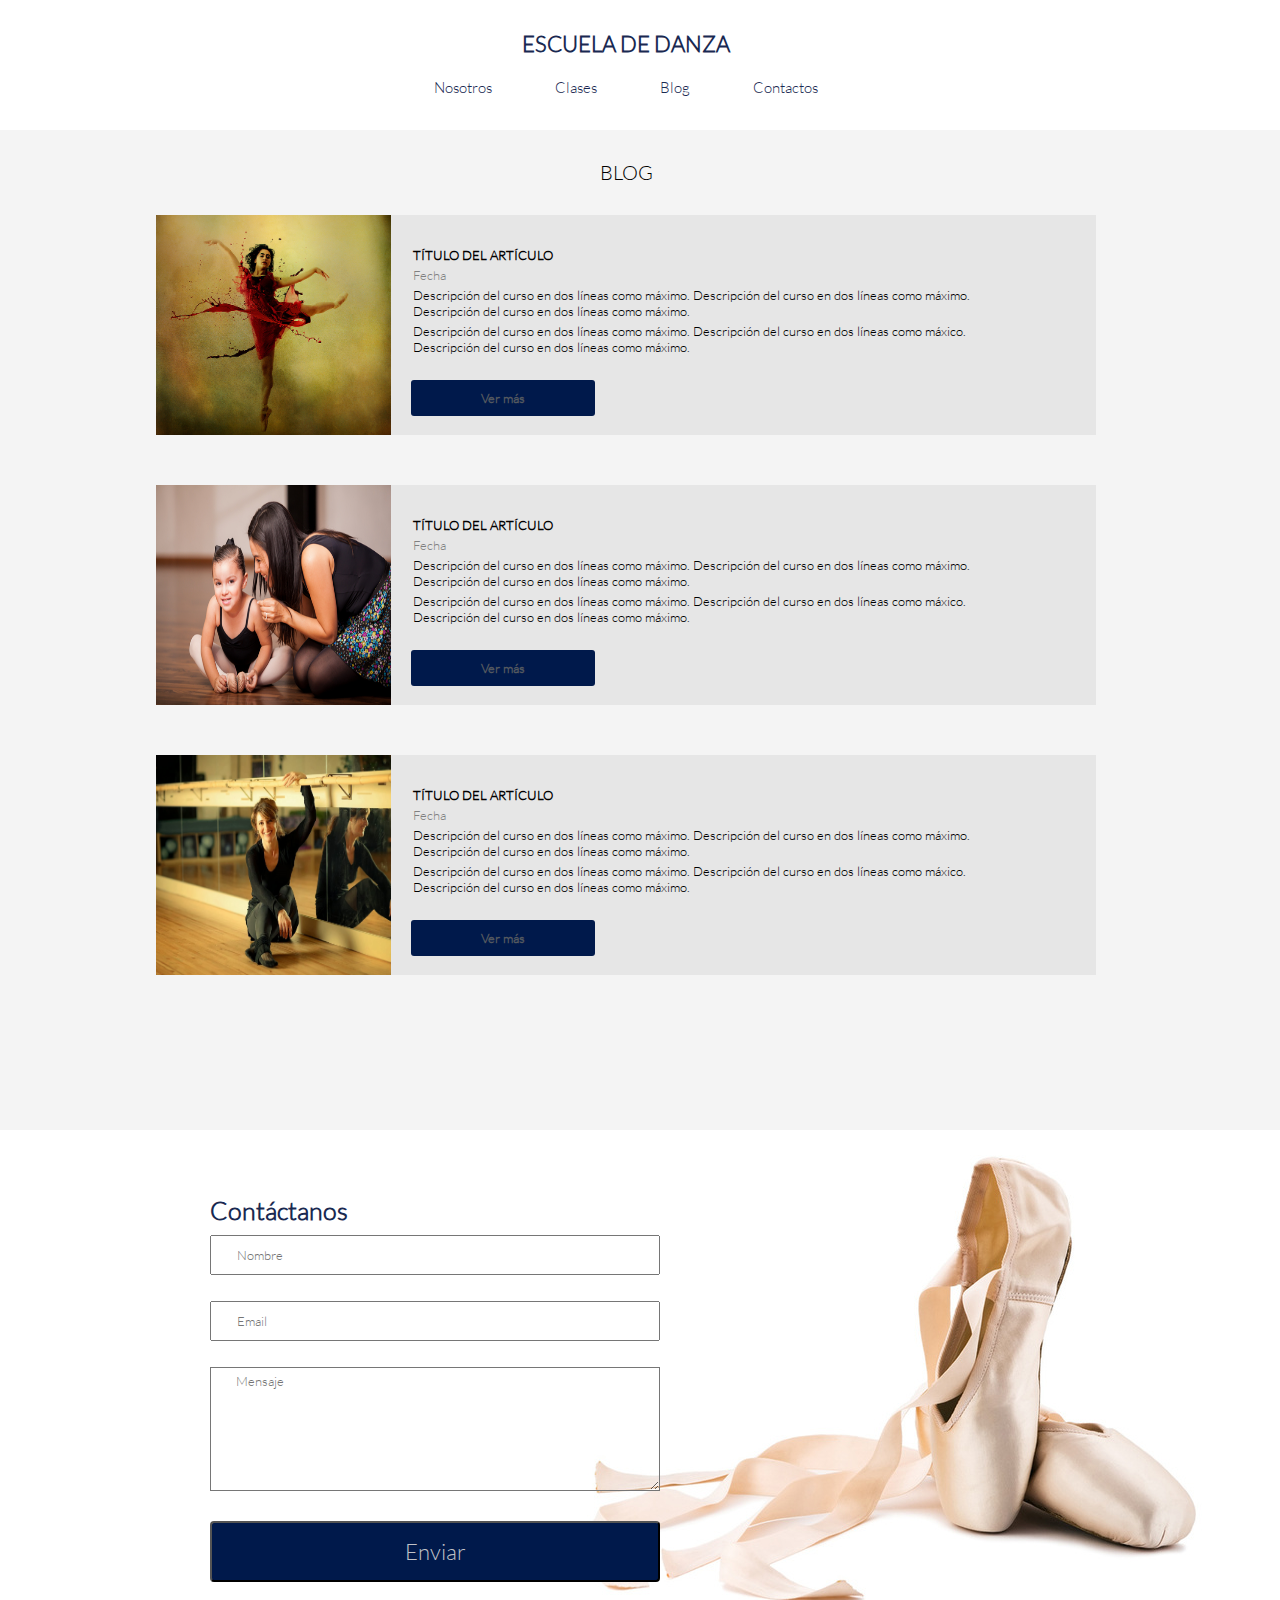
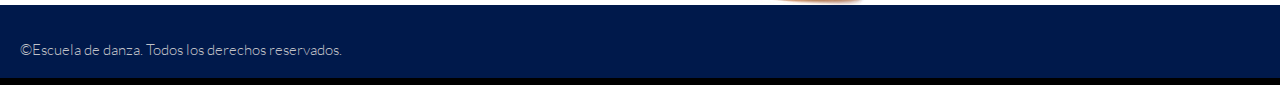
<file: blog.html>
<!DOCTYPE html>
<html>
<head>
	<meta charset="UTF-8">
	<title>Escuela de Danza</title>
	<link rel='stylesheet' type='text/css' href='http://fonts.googleapis.com/css?family=Montserrat:400,700'>
	<link rel="stylesheet" type="text/css" href="css/grid-system.css">
	<link rel="stylesheet" type="text/css" href="css/utilities.css">
	<link rel="stylesheet" type="text/css" href="css/common.css">
	<link rel="stylesheet" type="text/css" href="css/blog.css">
</head>
<body>
	<header>
		<div class="container">
			<div class="row">
				<div class="col-12">
					<div class="escuela"><a href="index.html">ESCUELA DE DANZA</div>
				</a></div>
			</div>
			<div class="row">
				<div class="col-2"></div>
				<div class="col-8">
					<nav>
						<ul id="boton">
							<li><a href="nosotros.html">Nosotros</a></li>
							<li><a href="clases.html">Clases</a></li>
							<li><a href="blog.html">Blog</a></li>
							<li><a href="blog.html#contacto">Contactos</a></li>
						</ul>
					</nav>
				</div>
				<div class="col-2"></div>
			</div>
		</div>
	</header>
	<section class="seccion1 bg-gray">
		<div class="container">
			<div class="row">
				<div class="col-12">
					<div class="blog">BLOG</div>
				</div>
			</div>
			<div class="row gris">
				<div class="col-4 fondo1"></div>
				<div class="cajacentrada">
					<div class="col-8 articulo">
						<div class="titulo">TÍTULO DEL ARTÍCULO</div>
						<div class="fecha">Fecha</div>
						<div class="texto">Descripción del curso en dos líneas como máximo. Descripción del curso en dos líneas como máximo. Descripción del curso en dos líneas como máximo. </div>
						<div class="texto">Descripción del curso en dos líneas como máximo. Descripción del curso en dos líneas como máxico. Descripción del curso en dos líneas como máximo. </div>
						<div id="ver"><a class="ver text-gray" href="#">Ver más</a></div>
					</div>
				</div>
			</div>
			<div class="row gris">
				<div class="col-4 fondo2"></div>
				<div class="cajacentrada">
					<div class="col-8 articulo">
						<div class="titulo">TÍTULO DEL ARTÍCULO</div>
						<div class="fecha">Fecha</div>
						<div class="texto">Descripción del curso en dos líneas como máximo. Descripción del curso en dos líneas como máximo. Descripción del curso en dos líneas como máximo. </div>
						<div class="texto">Descripción del curso en dos líneas como máximo. Descripción del curso en dos líneas como máxico. Descripción del curso en dos líneas como máximo. </div>
						<div id="ver"><a class="ver text-gray" href="#">Ver más</a></div>
					</div>
				</div>
			</div>
			<div class="row gris">
				<div class="col-4 fondo3"></div>
				<div class="cajacentrada">
					<div class="col-8 articulo">
						<div class="titulo">TÍTULO DEL ARTÍCULO</div>
						<div class="fecha">Fecha</div>
						<div class="texto">Descripción del curso en dos líneas como máximo. Descripción del curso en dos líneas como máximo. Descripción del curso en dos líneas como máximo. </div>
						<div class="texto">Descripción del curso en dos líneas como máximo. Descripción del curso en dos líneas como máxico. Descripción del curso en dos líneas como máximo. </div>
						<div id="ver"><a class="ver text-gray" href="#">Ver más</a></div>
					</div>
				</div>
			</div>
		</div>
	</section>
	<section class="seccion6" id="contacto">
		<div class="container w2">
			<form class="cajac" action="#" enctype="multipart/form-data">
				<div class="row cajac2">
					<div class="formulariot">Contáctanos</div>
					<input class="input" type="text" placeholder="Nombre"/><br /> 
				</div>
				<div class="row cajac2">
					<input class="input" id="email" class="input"  type="text" placeholder="Email"/><br />
				</div>
				<div class="row cajac2">
					<textarea class="trans" name="mensaje" placeholder="Mensaje" rows="7" cols="65"></textarea><br />
				</div>
				<div class="cajac2">
					<input id="submit_button" value="Enviar" type="submit"/>
				</div>
			</form>						
		</div>
	</section>
	<footer>
		<div class="container">
			<div class="row">
				<div class="col-12">
					<div class="copy">©Escuela de danza. Todos los derechos reservados.</div>
				</div>
			</div>
		</div>
	</footer>
</body>
</html>
</file>
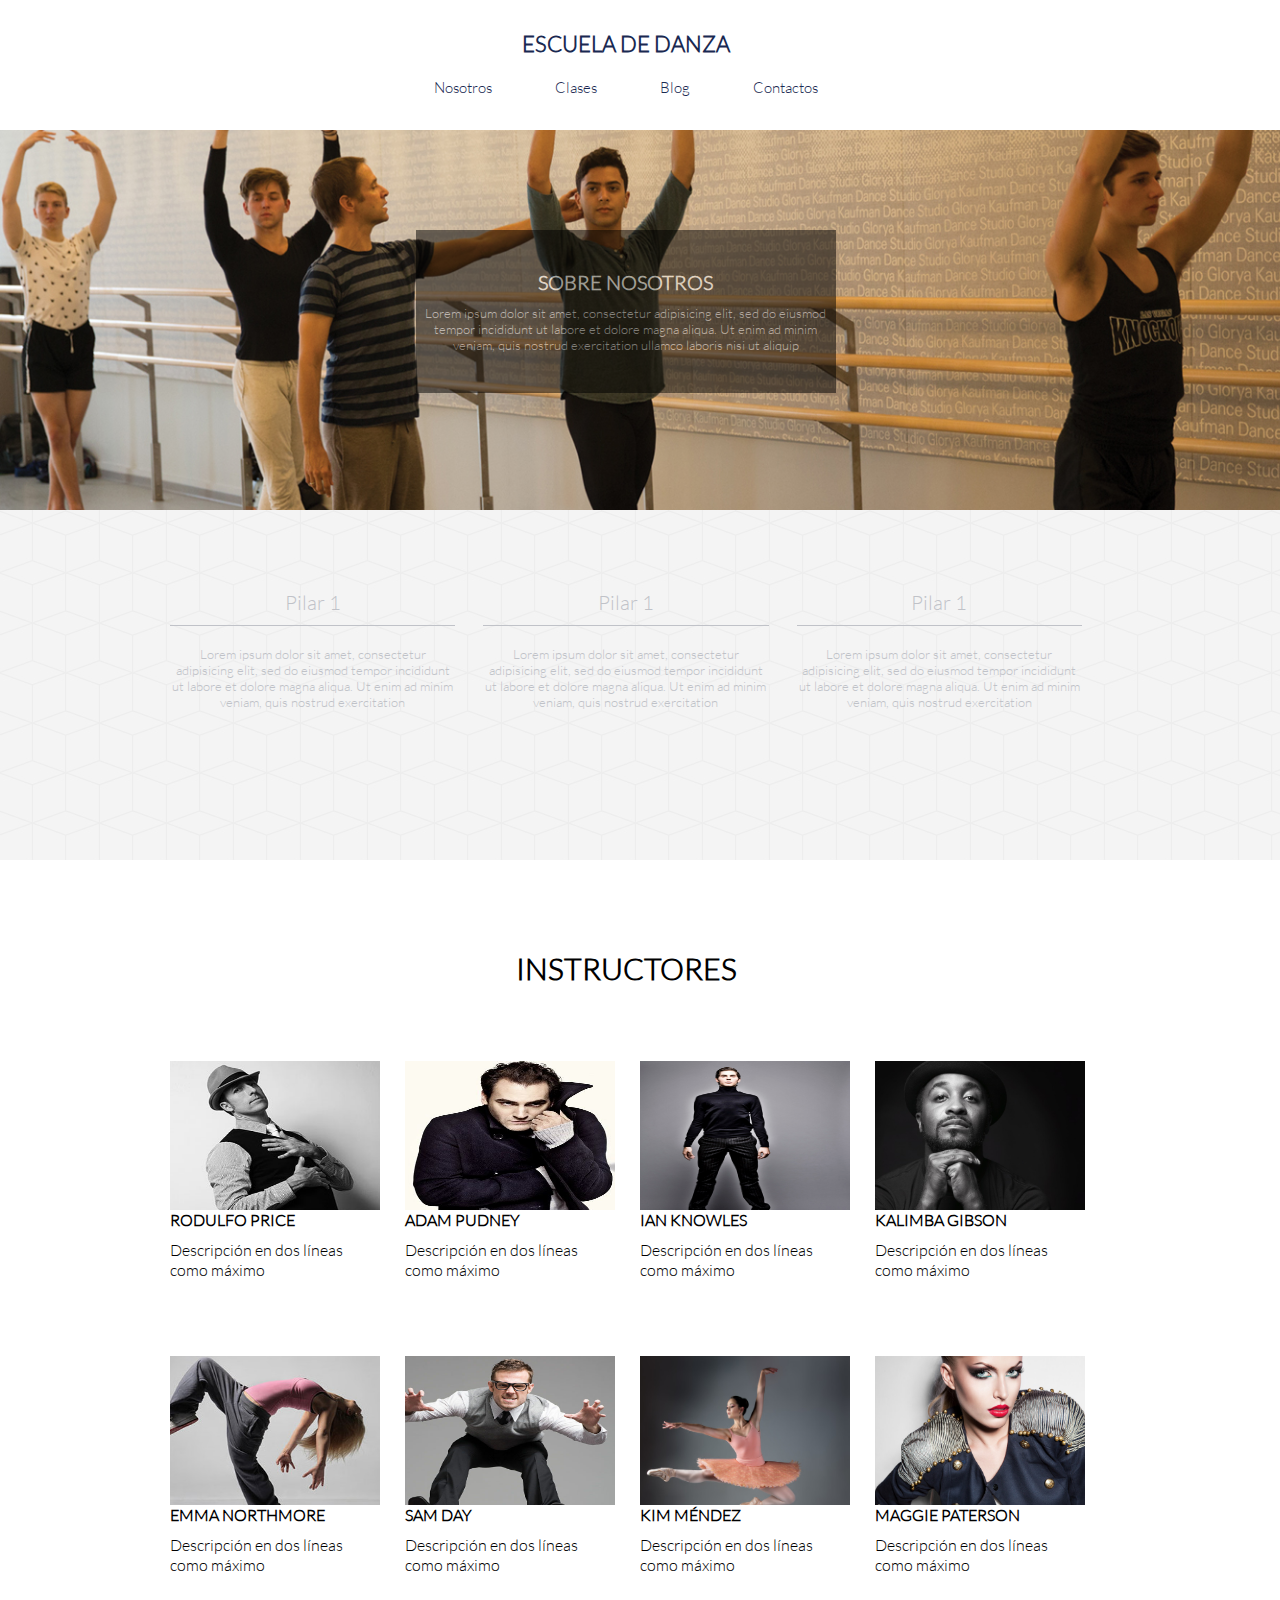
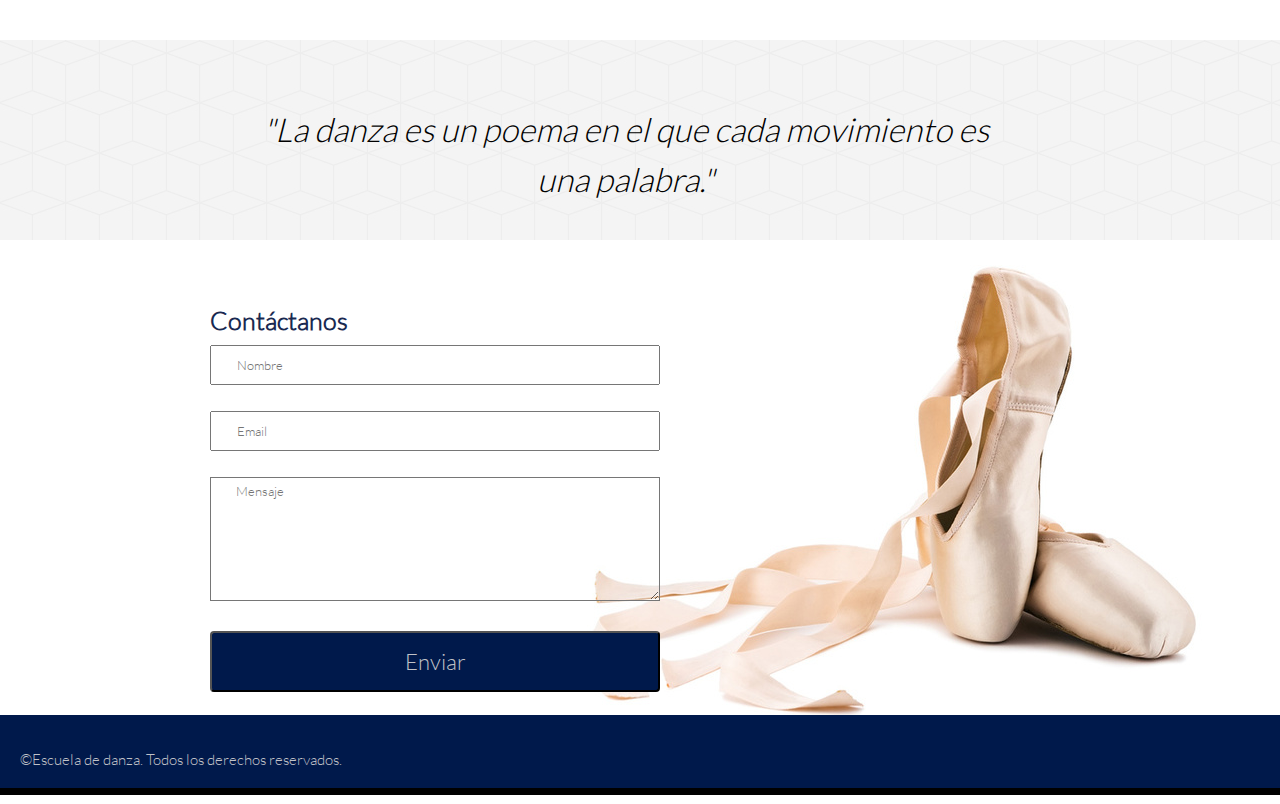
<file: nosotros.html>
<!DOCTYPE html>
<html>
<head>
	<meta charset="UTF-8">
	<title>Escuela de Danza</title>
	<link rel='stylesheet' type='text/css' href='http://fonts.googleapis.com/css?family=Montserrat:400,700'>
	<link rel="stylesheet" type="text/css" href="css/grid-system.css">
	<link rel="stylesheet" type="text/css" href="css/utilities.css">
	<link rel="stylesheet" type="text/css" href="css/common.css">
	<link rel="stylesheet" type="text/css" href="css/nosotros.css">
</head>
<body>
	<header>
		<div class="container">
			<div class="row">
				<div class="col-12">
					<div class="escuela"><a href="index.html">ESCUELA DE DANZA</div>
				</a></div>
			</div>
			<div class="row">
				<div class="col-2"></div>
				<div class="col-8">
					<nav>
						<ul id="boton">
							<li><a href="nosotros.html">Nosotros</a></li>
							<li><a href="clases.html">Clases</a></li>
							<li><a href="blog.html">Blog</a></li>
							<li><a href="nosotros.html#contacto">Contactos</a></li>
						</ul>
					</nav>
				</div>
				<div class="col-2"></div>
			</div>
		</div>
	</header>
	<section class="seccion1">
		<div class="container">
			<div class="row">
				<div class="col-2"></div>
				<div class="col-8">
					<div class="w">
						<div class="nosotros">SOBRE NOSOTROS</div>
						<div class="tnosotros">Lorem ipsum dolor sit amet, consectetur adipisicing elit, sed do eiusmod
						tempor incididunt ut labore et dolore magna aliqua. Ut enim ad minim veniam,
						quis nostrud exercitation ullamco laboris nisi ut aliquip</div>
					</div>
				</div>
				<div class="col-2"></div>
			</div>
		</div>
	</section>
	<section class="seccion2">
		<div class="container">
			<div class="row">
				<div class="col-4">
					<div class="pilar">Pilar 1</div>
					<div class="tpilar tnosotros">Lorem ipsum dolor sit amet, consectetur adipisicing elit, sed do eiusmod
					tempor incididunt ut labore et dolore magna aliqua. Ut enim ad minim veniam,
					quis nostrud exercitation</div>
				</div>
				<div class="col-4">
					<div class="pilar">Pilar 1</div>
					<div class="tpilar tnosotros">Lorem ipsum dolor sit amet, consectetur adipisicing elit, sed do eiusmod
					tempor incididunt ut labore et dolore magna aliqua. Ut enim ad minim veniam,
					quis nostrud exercitation</div>
				</div>
				<div class="col-4">
					<div class="pilar">Pilar 1</div>
					<div class="tpilar tnosotros">Lorem ipsum dolor sit amet, consectetur adipisicing elit, sed do eiusmod
					tempor incididunt ut labore et dolore magna aliqua. Ut enim ad minim veniam,
					quis nostrud exercitation</div>
				</div>
			</div>
		</div>
	</section>
	<section class="seccion3">
		<div class="container">
			<div class="row">
				<div class="col-12">
					<div class="instructores">INSTRUCTORES</div>
				</div>
			</div>
		</div>
	</section>
	<section class="seccion4">
		<div class="container">
			<div class="row b">
				<div class="col-3">
					<div id="medidap"><img class="medidap" src="img/p1.jpg"></div>
					<div class="descripcion1">RODULFO PRICE</div>
					<div class="descripcion2">Descripción en dos líneas como máximo</div>					
				</div>
				<div class="col-3">
					<div id="medidap"><img class="medidap" src="img/p2.jpg"></div>
					<div class="descripcion1">ADAM PUDNEY</div>
					<div class="descripcion2">Descripción en dos líneas como máximo</div>		
				</div>
				<div class="col-3">
					<div id="medidap"><img class="medidap" src="img/p3.jpg"></div>
					<div class="descripcion1">IAN KNOWLES</div>
					<div class="descripcion2">Descripción en dos líneas como máximo</div>		
				</div>
				<div class="col-3">
					<div id="medidap"><img class="medidap" src="img/p4.jpg"></div>
					<div class="descripcion1">KALIMBA GIBSON</div>
					<div class="descripcion2">Descripción en dos líneas como máximo</div>		
				</div>
			</div>
			<div class="row b">
				<div class="col-3">
					<div id="medidap"><img class="medidap" src="img/p5.jpg"></div>
					<div class="descripcion1">EMMA NORTHMORE</div>
					<div class="descripcion2">Descripción en dos líneas como máximo</div>					
				</div>
				<div class="col-3">
					<div id="medidap"><img class="medidap" src="img/p6.jpg"></div>
					<div class="descripcion1">SAM DAY</div>
					<div class="descripcion2">Descripción en dos líneas como máximo</div>		
				</div>
				<div class="col-3">
					<div id="medidap"><img class="medidap" src="img/instructor2.jpg"></div>
					<div class="descripcion1">KIM MÉNDEZ</div>
					<div class="descripcion2">Descripción en dos líneas como máximo</div>		
				</div>
				<div class="col-3">
					<div id="medidap"><img class="medidap" src="img/p8.jpg"></div>
					<div class="descripcion1">MAGGIE PATERSON</div>
					<div class="descripcion2">Descripción en dos líneas como máximo</div>		
				</div>
			</div>
		</div>
	</section>
	<section class="seccion5">
		<div class="container">
			<div class="row">
				<div class="col-1"></div>
				<div class="col-10">
					<div class="frase lh">"La danza es un poema en el que cada movimiento es una palabra."</div>
				</div>
				<div class="col-1"></div>
			</div>
		</div>
	</section>
	<section class="seccion6" id="contacto">
		<div class="container w2">
			<form class="cajac" action="#" enctype="multipart/form-data">
				<div class="row cajac2">
					<div class="formulariot">Contáctanos</div>
					<input class="input" type="text" placeholder="Nombre"/><br /> 
				</div>
				<div class="row cajac2">
					<input class="input" id="email" class="input"  type="text" placeholder="Email"/><br />
				</div>
				<div class="row cajac2">
					<textarea class="trans" name="mensaje" placeholder="Mensaje" rows="7" cols="65"></textarea><br />
				</div>
				<div class="cajac2">
					<input id="submit_button" value ="Enviar" type="submit"/>
				</div>
			</form>						
		</div>
	</section>
	<footer>
		<div class="container">
			<div class="row">
				<div class="col-12">
					<div class="copy">©Escuela de danza. Todos los derechos reservados.</div>
				</div>
			</div>
		</div>
	</footer>
</body>
</html>
</file>
<file: css/grid-system.css>
/* GLOBAL */
* {
  box-sizing: border-box;
  margin: 0;
  padding: 0;
 }

.text-center {
	text-align: center;
}

.text-right {
	text-align: right;
}

/* Grid system */

.container {
	width: 968px;
	padding-left: 14px; 
	padding-right: 14px;
	margin: 0px auto;
	position: relative;
}

.container-fluid {
	width: 100%;
}

.row {
	width: 100%;
	margin-left: -14px;
	margin-right: -14px;
}

.row:before, .row:after{
  content: " ";
  display: table;
}

.row:after {
  clear: both;
}

[class*="col-"] {
	min-height: 7px;
	padding: 0 14px;
	float: left;
}

.col-1 {
	/* (1 / 12) x 100 */
	width: 8.333333%;
} 

.col-2 {
	/* (2 / 12) x 100 */
	width: 16.666667%;
} 

.col-3 {
	/* (3 / 12) x 100 */
	width: 25%;
} 

.col-4 {
	/* (4 / 12) x 100 */
	width: 33.333333%;
}

.col-5 {
	/* (5 / 12) x 100 */
	width: 41.666667%;
}

.col-6 {
	/* (6 / 12) x 100 */
	width: 50%;
} 

.col-7 {
	/* (7 / 12) x 100 */
	width: 58.333333%;
}

.col-8 {
	/* (8 / 12) x 100 */
	width: 66.666667%;
}

.col-9 {
	/* (9 / 12) x 100 */
	width: 75%;
}

.col-10 {
	/* (10 / 12) x 100 */
	width: 83.333333%;
}

.col-11 {
	/* (11 / 12) x 100 */
	width: 91.666667%;
}

.col-12 {
	/* (12 / 12) x 100 */
	width: 100%;
}
</file>
<file: css/utilities.css>
/*Global*/
*{
	font-family: "Latolight";
}

@font-face{
	font-family: LatoHeavy;
	src: url(../fonts/LatoHeavy.ttf);
}
@font-face{
	font-family:Latolight ;
	src: url(../fonts/Latolight.ttf);
}
@font-face{
	font-family: DolceVita;
	src: url(../fonts/DolceVita.ttf);
}
@font-face{
	font-family: Neoteric-Bold;
	src: url(../fonts/Neoteric-Bold.ttf);
}

/* Shortcuts */

.pd-0{
	padding: 0;
}
.pt-5{
	padding-top: 5%;
}
.pb-5{
	padding-bottom: 5%;
}
.mg-0{
	margin: 0;
}
.w-100{
	width: 100%;
}
.lh{
	line-height: 1.5;
}
.text-center{
	text-align: center;
}
.text-left{
	text-align: left;
}
.text-white{
	color: white;
}
.text-gray{
	color: rgb(83, 88, 95);
}
.text-blue{
 color: #192951;
}
.a-none-decoration{
	text-decoration: none;
}
.bg-gray{
	background-color: rgb(244, 244, 244);
}
.bg-img-block{
	background-size: cover;
	background-repeat: no-repeat;
	background-position: center;
}
</file>
<file: css/common.css>
/* Inserta tu codigo que es común para todas las páginas aqui */
</file>
<file: css/blog.css>
header{
	width: 100%;
	height: 130px;
}

.escuela{
	text-align: center;
	font-size: 22px;
	font-weight: bold;
	margin-top: 30px;
}

 div.escuela a{
	text-decoration: none;
	color: #192951;
}

#boton{
	padding: 0px;
	margin-top: 20px;
	text-align: center;
}

#boton li{
	display: inline;
}

#boton li a{
	text-decoration: none;
	font-size: 15px;
	padding: 30px;
	color: #192951;
}

#boton li a:hover{
	color: #99B2E6;
}

.seccion1{
	width: 100%;
	height: 1000px;
}

.blog{
	font-size: 20px;
	color: black;
	text-align: center;
	padding: 30px;
}

.gris{
	margin-bottom: 50px;
	height: 220px;
	background-color: #E6E6E6;
	overflow: hidden;
}

.fondo1{
	width: 25%;
	height: 230px;
	background-image: url("../img/blog1.jpg");
	background-repeat: no-repeat;
	background-size: 100% 100%;
	background-position: 0px 0%; 
}

.fondo2{
	width: 25%;
	height: 230px;
	background-image: url("../img/blog2.jpg");
	background-repeat: no-repeat;
	background-size: 100% 100%;
	background-position: 0px 0%; 
}

.fondo3{
	width: 25%;
	height: 230px;
	background-image: url("../img/blog3.jpg");
	background-repeat: no-repeat;
	background-size: 120% 100%;
	background-position: -17px 0%;
}

.articulo{
	padding-left: 20px;
	margin-top: 30px;
}

.titulo{
	padding: 2px;
	font-size: 13px;
	font-weight: bold;
}

.fecha{
	padding: 2px;
	font-size: 13px;
	color:grey;
}

.texto{
	width: 105%;
	padding: 2px;
	font-size: 13px;
}

.ver{
 	text-decoration: none;
	font-size: 13px;
	padding: 10px 70px;
	border-radius: 3px;
	background-color: #00194B;
	font-weight: bold;
	text-align: center;
	margin-top: 80px;
 }

#ver{
	padding-left: 20px;
	margin-top: 30px;
	padding-left: 0px;
}

.seccion6{
	width: 100%;
	height: 450px;
	background-image: url("../img/shoes.jpg");
	background-repeat: no-repeat;
	background-position: 90%; 
}

.formulariot{
	width: 360px;
	margin-top: 40px;
	margin-bottom: 2%;
	font-size: 25px;
	font-weight: bold;
	color: white;
	text-align: left;
	color: #192951;	
}

.cajac{
	width: 100%;
	margin: 0 auto;
	margin-bottom: 10px;
	margin-top: 25px;
}

.cajac2{
	width: 50%;
	margin: 0 auto;
	margin-bottom: 10px;
	margin-top: 25px;
	margin-left: 40px;
}

.input{
	height: 40px;
}

.trans{
	background: transparent;
}

#submit_button{
	text-decoration: none;
	font-size: 22px;
	color: #C0C2C8;
	padding: 15px 173px;
	background-color: #00194B;
	border-radius: 4px;

}

footer{
	width: 100%;
	height: 80px;
	background-color: #00194B; 
	border-bottom: 7px solid black;
}

.copy{
	font-size: 15px;
	padding: 35px 50px;
	color: #C0C2C8;
	float: left;
	position: relative;
	right: 200px;
}

.icono{
	background-image: url("../img/perfil.gng");
	background-repeat: no-repeat;
	background-position: 150%; 
}

.seccion6{
	width: 100%;
	height: 450px;
	background-image: url("../img/shoes.jpg");
	background-repeat: no-repeat;
	background-position: 90%; 
}

.formulariot{
	width: 360px;
	margin-top: 40px;
	margin-bottom: 2%;
	font-size: 25px;
	font-weight: bold;
	color: white;
	text-align: left;
	color: #192951;	
}

.cajac{
	width: 100%;
	margin: 0 auto;
	margin-bottom: 10px;
	margin-top: 25px;
}

.cajac2{
	width: 50%;
	margin: 0 auto;
	margin-bottom: 10px;
	margin-top: 25px;
	margin-left: 40px;
}

.input{
	height: 40px;
}

.trans{
	background: transparent;
}

textarea, input{
	background-image: url("../img/email.png") no-repeat
	scroll 0 0 transparent;
	padding: 5px 5px 5px 25px;
	width: 450px;
	margin-bottom: 1px;
}



#submit_button{
	text-decoration: none;
	font-size: 22px;
	color: #C0C2C8;
	padding: 15px 173px;
	background-color: #00194B;
	border-radius: 4px;

}

footer{
	width: 100%;
	height: 80px;
	background-color: #00194B; 
	border-bottom: 7px solid black;
}

.copy{
	font-size: 15px;
	padding: 35px 50px;
	color: #C0C2C8;
	float: left;
	position: relative;
	right: 200px;
}
</file>
<file: css/nosotros.css>
header{
	width: 100%;
	height: 130px;
}

.escuela{
	text-align: center;
	font-size: 22px;
	font-weight: bold;
	margin-top: 30px;
}

 div.escuela a{
	text-decoration: none;
	color: #192951;
}

#boton{
	padding: 0px;
	margin-top: 20px;
	text-align: center;
}

#boton li{
	display: inline;
}

#boton li a{
	text-decoration: none;
	font-size: 15px;
	padding: 30px;
	color: #192951;
}

#boton li a:hover{
	color: #99B2E6;
}


.seccion1{
	height: 380px;
	background-image: url("../img/nosotros.jpg");
	background-repeat: no-repeat;
	background-size: 120%;
	background-position: 60%;

}

.nosotros{
	font-weight: bold;
	text-align: center;
	font-size: 20px;
	color: white;
	margin-bottom: 10px;

}

.tnosotros{
	text-align: center;
	font-size: 13px;
	color: #C0C2C8;
}

.w{
	margin: 0 auto;
	margin-top: 100px;
	background-color: black;
	opacity: 0.5;
	width: 70%;
	padding: 40px 5px;
}

.seccion2{
	width: 100%;
	height: 350px;
	background-image: url("../img/cubes.png");
	background-repeat: repeat;
}

.pilar{
	border-bottom: 1px solid #C0C2C8;
	margin-top: 70px;
	margin-bottom: 20px;
	padding: 10px;
	font-size: 20px;
	color: #C0C2C8;
	text-align: center;
}

.seccion3{
	width: 100%;
	height: 130px;
	padding-bottom: 0px;
}

.instructores{
	text-align: center;
	font-size: 30px;
	color: black;
	font-weight: bold;
	margin-top: 90px;
}

.seccion4{
	width: 100%;
	height: 600px;
}

#medidap{
	width: 210px;
	height: 170px;
	overflow: hidden;
	float: left;

}

.medidap{
	width: 115%;
	height: 115%;
	margin: 0px 0px -200px -30px;
}

.b{
	margin-top: 50px;
}

.descripcion1{
	font-weight: bold;
	padding: 5px 0;
}

.descripcion2{
	padding: 5px 0;
}

.seccion5{
	width: 100%;
	height: 200px;
	background-image: url("../img/cubes.png");
	background-repeat: repeat;
}

.frase{
	margin-top: 65px;
 	text-align: center;
 	font-size: 33px;
 	font-style: italic;
}

.seccion6{
	width: 100%;
	height: 500px;
	background-image: url("../img/shoes.jpg");
	background-repeat: no-repeat;
	background-position: 90%; 
}

.formulariot{
	width: 360px;
	margin-top: 40px;
	margin-bottom: 2%;
	font-size: 25px;
	font-weight: bold;
	color: white;
	text-align: left;
	color: #192951;	
}

.cajac{
	width: 100%;
	margin: 0 auto;
	margin-bottom: 10px;
	margin-top: 25px;
}

.cajac2{
	width: 50%;
	margin: 0 auto;
	margin-bottom: 10px;
	margin-top: 25px;
	margin-left: 40px;
}

.input{
	height: 40px;
}

.trans{
	background: transparent;
}

#submit_button{
	text-decoration: none;
	font-size: 22px;
	color: #C0C2C8;
	padding: 15px 197px;
	background-color: #00194B;
	border-radius: 4px;

}

footer{
	width: 100%;
	height: 80px;
	background-color: #00194B; 
	border-bottom: 7px solid black;
}

.copy{
	font-size: 15px;
	padding: 35px 50px;
	color: #C0C2C8;
	float: left;
	position: relative;
	right: 200px;
}

.seccion6{
	width: 100%;
	height: 450px;
	background-image: url("../img/shoes.jpg");
	background-repeat: no-repeat;
	background-position: 90%; 
}

.formulariot{
	width: 360px;
	margin-top: 40px;
	margin-bottom: 2%;
	font-size: 25px;
	font-weight: bold;
	color: white;
	text-align: left;
	color: #192951;	
}

.cajac{
	width: 100%;
	margin: 0 auto;
	margin-bottom: 10px;
	margin-top: 25px;
}

.cajac2{
	width: 50%;
	margin: 0 auto;
	margin-bottom: 10px;
	margin-top: 25px;
	margin-left: 40px;
}

.input{
	height: 40px;
}

.trans{
	background: transparent;
}

textarea, input{
	background-image: url("../img/email.png") no-repeat
	scroll 0 0 transparent;
	padding: 5px 5px 5px 25px;
	width: 450px;
	margin-bottom: 1px;
}



#submit_button{
	text-decoration: none;
	font-size: 22px;
	color: #C0C2C8;
	padding: 15px 173px;
	background-color: #00194B;
	border-radius: 4px;

}

footer{
	width: 100%;
	height: 80px;
	background-color: #00194B; 
	border-bottom: 7px solid black;
}

.copy{
	font-size: 15px;
	padding: 35px 50px;
	color: #C0C2C8;
	float: left;
	position: relative;
	right: 200px;
}
</file>
